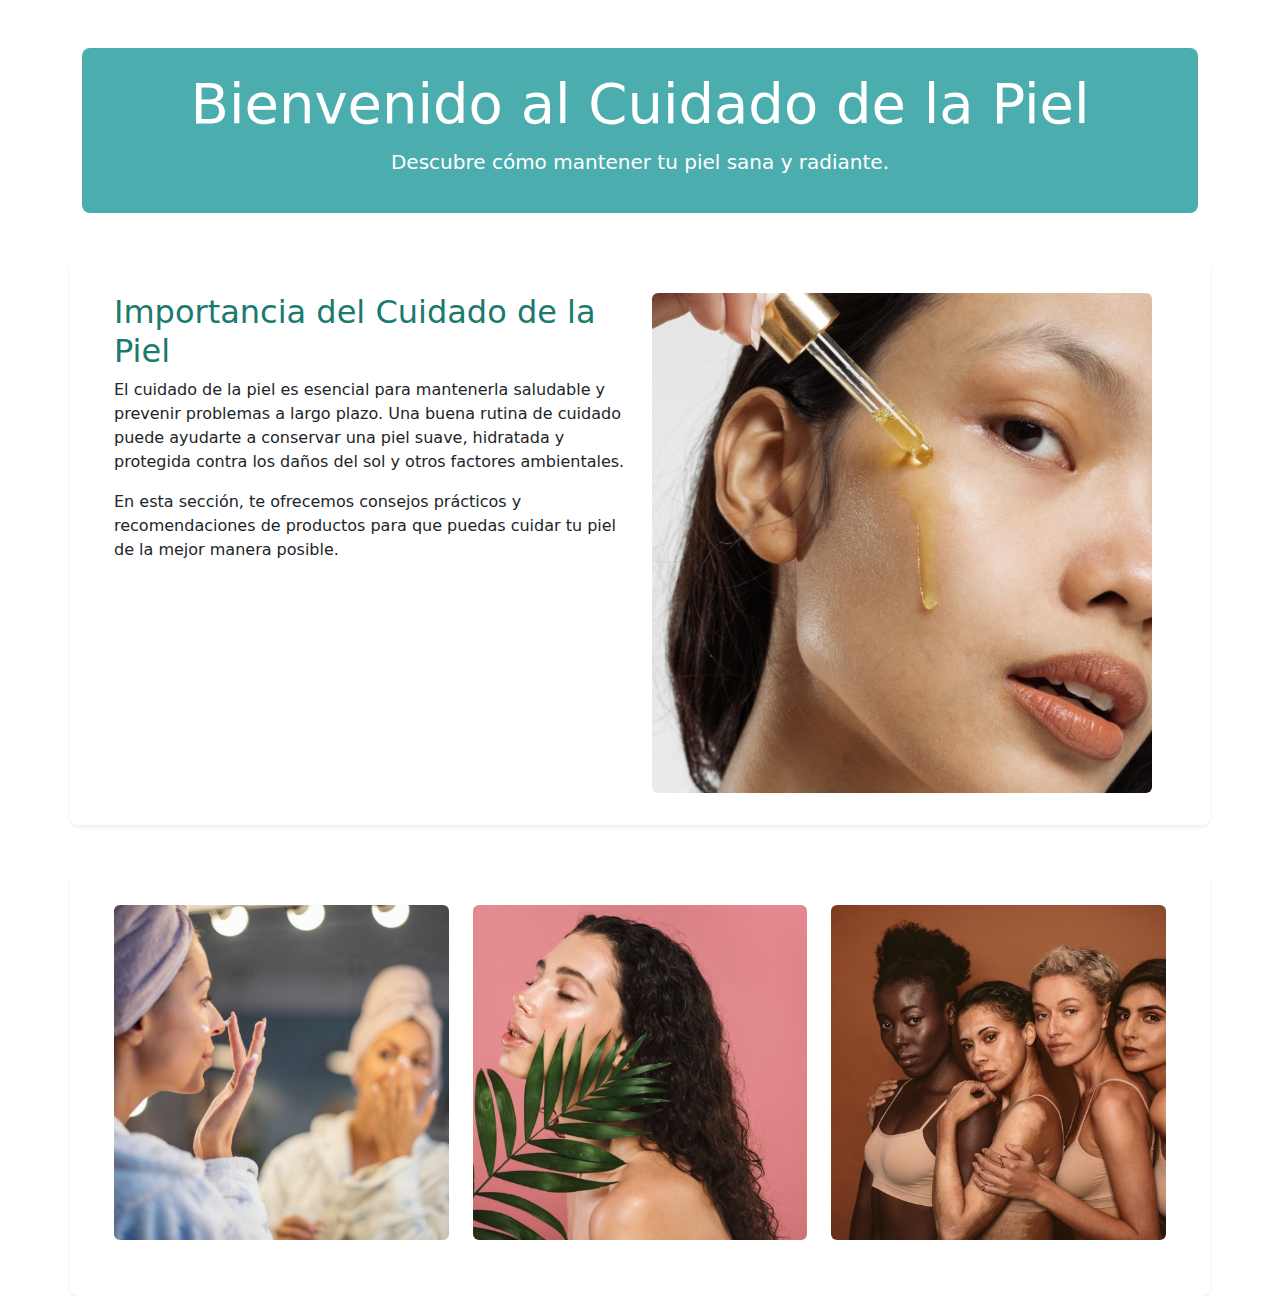
<file: index.html>
<!DOCTYPE html>
<html lang="en">
<head>
    <meta charset="UTF-8">
    <meta name="viewport" content="width=device-width, initial-scale=1.0">
    <link rel="stylesheet" href="./css/estilos.css">
    <link href="https://cdn.jsdelivr.net/npm/bootstrap@5.3.3/dist/css/bootstrap.min.css" rel="stylesheet" integrity="sha384-QWTKZyjpPEjISv5WaRU9OFeRpok6YctnYmDr5pNlyT2bRjXh0JMhjY6hW+ALEwIH" crossorigin="anonymous">
    <title>Bienvenido - Cuidado de la Piel</title>
</head>
<body>
    <div w3-include-html="navbar.html"></div>

    <div class="container mt-5">
        <header class="text-center mb-5">
            <h1 class="display-4">Bienvenido al Cuidado de la Piel</h1>
            <p class="lead">Descubre cómo mantener tu piel sana y radiante.</p>
        </header>

        <section class="row">
            <div class="col-md-6 mb-4">
                <h2>Importancia del Cuidado de la Piel</h2>
                <p>El cuidado de la piel es esencial para mantenerla saludable y prevenir problemas a largo plazo. Una buena rutina de cuidado puede ayudarte a conservar una piel suave, hidratada y protegida contra los daños del sol y otros factores ambientales.</p>
                <p>En esta sección, te ofrecemos consejos prácticos y recomendaciones de productos para que puedas cuidar tu piel de la mejor manera posible.</p>
            </div>
            <div class="col-md-6">
                <img src="img/imagen4.jpg" alt="Cuidado de la piel" class="img-fluid rounded">
            </div>
        </section>

        <section class="row mt-5">
            <div class="col-md-4 mb-4">
                <img src="img/cuidado-nocturno.jpg" alt="Productos de cuidado de la piel" class="img-fluid rounded">
            </div>
            <div class="col-md-4 mb-4">
                <img src="img/imagen8.jpg" alt="Rutina de cuidado de la piel" class="img-fluid rounded">
            </div>
            <div class="col-md-4 mb-4">
                <img src="img/imagen5.jpg" alt="Protección solar" class="img-fluid rounded">
            </div>
        </section>
    </div>

    <script src="https://cdn.jsdelivr.net/npm/bootstrap@5.3.3/dist/js/bootstrap.bundle.min.js" integrity="sha384-YvpcrYf0tY3lHB60NNkmXc5s9fDVZLESaAA55NDzOxhy9GkcIdslK1eN7N6jIeHz" crossorigin="anonymous"></script>
    <script src="https://www.w3schools.com/lib/w3.js"></script>
    <script>
        w3.includeHTML();
    </script>
</body>
</html>
</file>
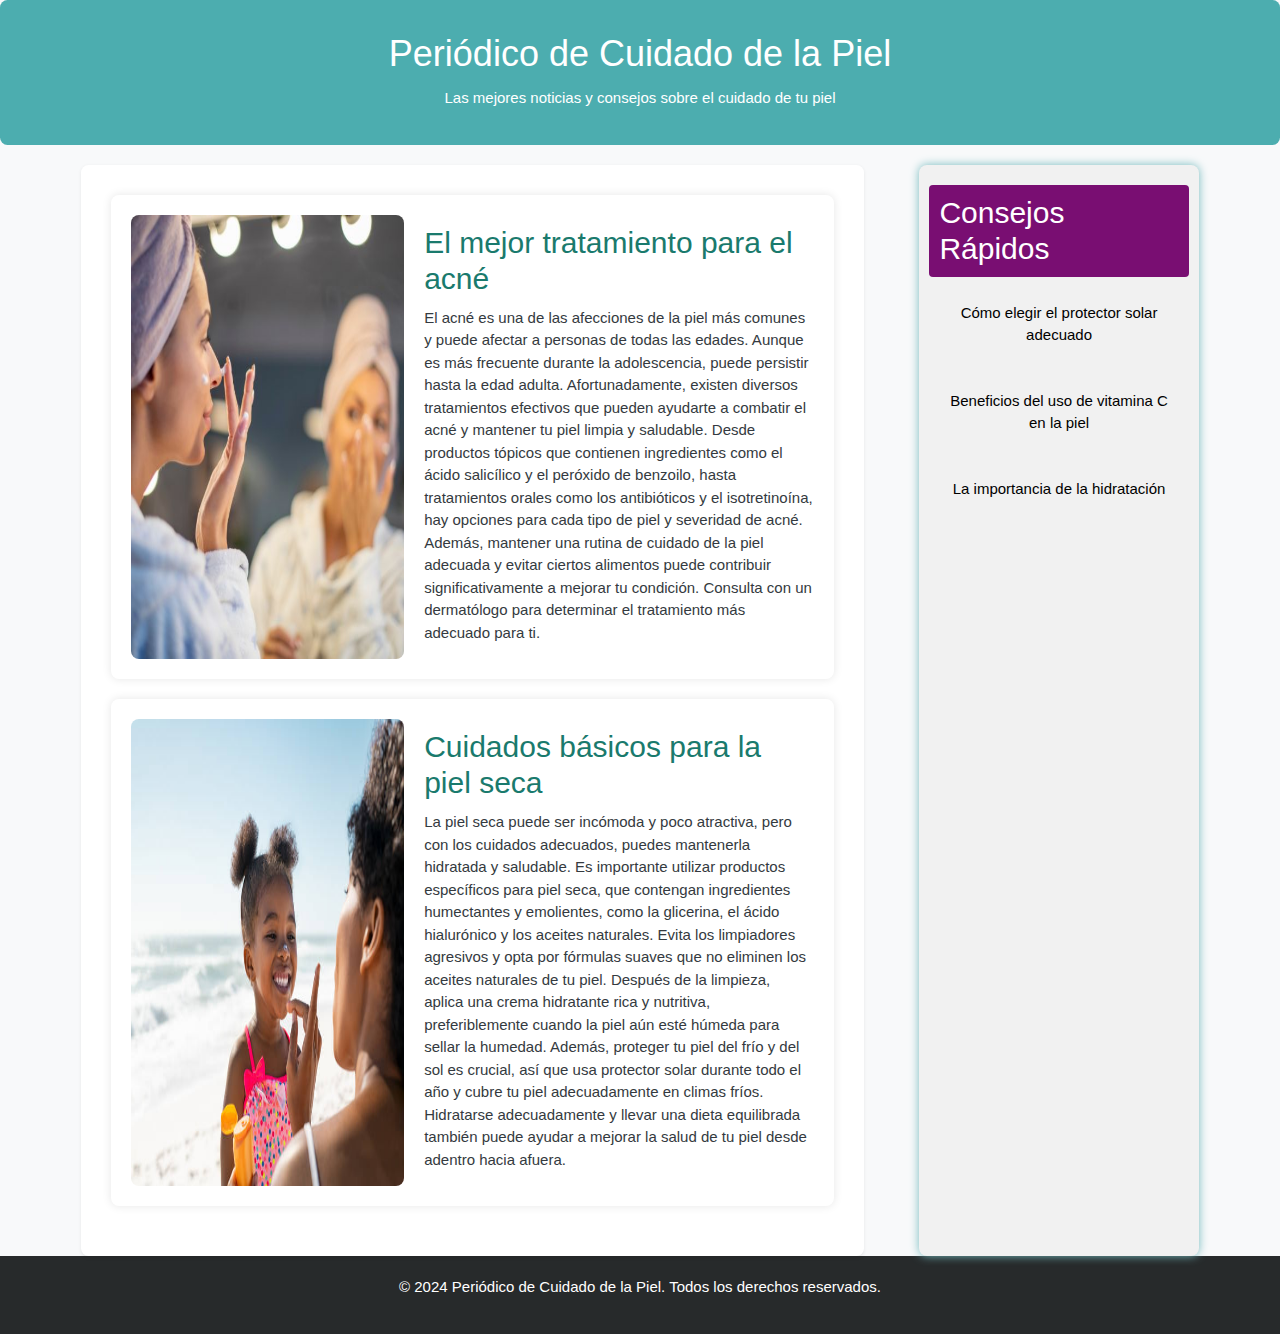
<file: page/Cuidado de la piel.html>
<!DOCTYPE html>
<html lang="es">
<head>
    <meta charset="UTF-8">
    <meta name="viewport" content="width=device-width, initial-scale=1.0">
    <title>Cuidado Diario de la Piel</title>
    <link href="https://cdn.jsdelivr.net/npm/bootstrap@5.3.3/dist/css/bootstrap.min.css" rel="stylesheet" integrity="sha384-QWTKZyjpPEjISv5WaRU9OFeRpok6YctnYmDr5pNlyT2bRjXh0JMhjY6hW+ALEwIH" crossorigin="anonymous">
    <link rel="stylesheet" href="../css/estilos.css">
    <link rel="stylesheet" href="https://www.w3schools.com/w3css/4/w3.css">
</head>
<body>
    <div w3-include-html="../navbar.html"></div>
<header>
        <h1>Periódico de Cuidado de la Piel</h1>
        <p>Las mejores noticias y consejos sobre el cuidado de tu piel</p>
    </header>
    <div class="container">
        <div class="main-content">
            <section class="articles">
                <article>
    <div class="article-content">
        <img src="../img/cuidado-nocturno.jpg" alt="Tratamiento para el acné" class="article-img">
        <div class="text-content">
            <h2>El mejor tratamiento para el acné</h2>
            <p>El acné es una de las afecciones de la piel más comunes y puede afectar a personas de todas las edades. Aunque es más frecuente durante la adolescencia, puede persistir hasta la edad adulta. Afortunadamente, existen diversos tratamientos efectivos que pueden ayudarte a combatir el acné y mantener tu piel limpia y saludable. Desde productos tópicos que contienen ingredientes como el ácido salicílico y el peróxido de benzoilo, hasta tratamientos orales como los antibióticos y el isotretinoína, hay opciones para cada tipo de piel y severidad de acné. Además, mantener una rutina de cuidado de la piel adecuada y evitar ciertos alimentos puede contribuir significativamente a mejorar tu condición. Consulta con un dermatólogo para determinar el tratamiento más adecuado para ti.</p>
        </div>
    </div>
</article>
<article>
    <div class="article-content">
        <img src="../img/proteccion-solar.jpg" alt="Cuidado para piel seca" class="article-img">
        <div class="text-content">
            <h2>Cuidados básicos para la piel seca</h2>
            <p>La piel seca puede ser incómoda y poco atractiva, pero con los cuidados adecuados, puedes mantenerla hidratada y saludable. Es importante utilizar productos específicos para piel seca, que contengan ingredientes humectantes y emolientes, como la glicerina, el ácido hialurónico y los aceites naturales. Evita los limpiadores agresivos y opta por fórmulas suaves que no eliminen los aceites naturales de tu piel. Después de la limpieza, aplica una crema hidratante rica y nutritiva, preferiblemente cuando la piel aún esté húmeda para sellar la humedad. Además, proteger tu piel del frío y del sol es crucial, así que usa protector solar durante todo el año y cubre tu piel adecuadamente en climas fríos. Hidratarse adecuadamente y llevar una dieta equilibrada también puede ayudar a mejorar la salud de tu piel desde adentro hacia afuera.</p>
        </div>
    </div>
</article>

            </section>
            <aside>
                <h2>Consejos Rápidos</h2>
                <ul>
                    <li><a href="#">Cómo elegir el protector solar adecuado</a></li>
                    <li><a href="#">Beneficios del uso de vitamina C en la piel</a></li>
                    <li><a href="#">La importancia de la hidratación</a></li>
                </ul>
            </aside>
        </div>
    </div>
    <footer>
        <p>&copy; 2024 Periódico de Cuidado de la Piel. Todos los derechos reservados.</p>
    </footer>
    
<script src="https://cdn.jsdelivr.net/npm/bootstrap@5.3.3/dist/js/bootstrap.bundle.min.js" integrity="sha384-YvpcrYf0tY3lHB60NNkmXc5s9fDVZLESaAA55NDzOxhy9GkcIdslK1eN7N6jIeHz" crossorigin="anonymous"></script>
    <script src="https://www.w3schools.com/lib/w3.js"></script>
    <script>
        w3.includeHTML();
    </script>

</body>
</html>
</file>
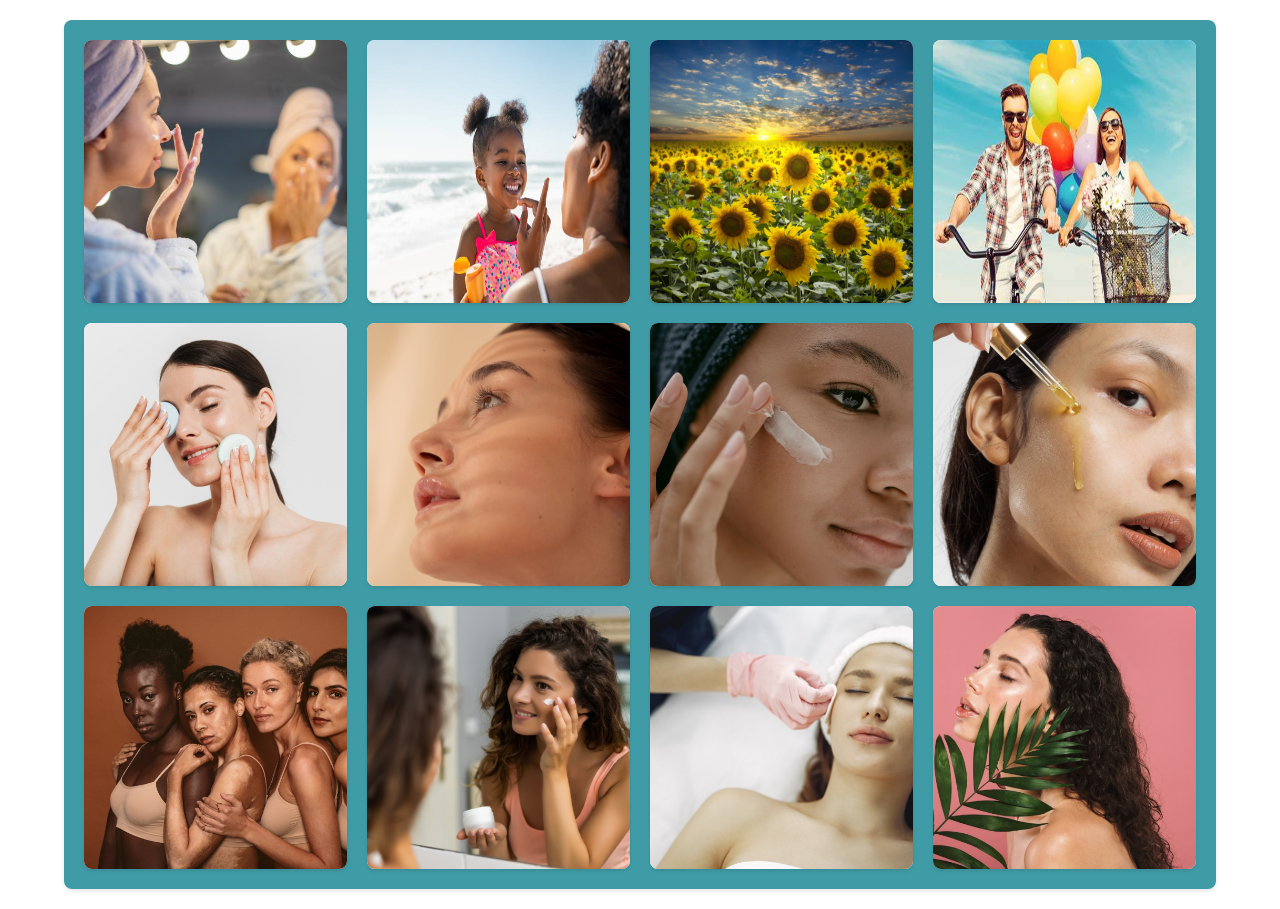
<file: page/Galeria Flex.html>
<!DOCTYPE html>
<html lang="en">
<head>
    <meta charset="UTF-8">
    <meta name="viewport" content="width=device-width, initial-scale=1.0">
    <link rel="stylesheet" href="../css/estilos.css">
    <link href="https://cdn.jsdelivr.net/npm/bootstrap@5.3.3/dist/css/bootstrap.min.css" rel="stylesheet" integrity="sha384-QWTKZyjpPEjISv5WaRU9OFeRpok6YctnYmDr5pNlyT2bRjXh0JMhjY6hW+ALEwIH" crossorigin="anonymous">
    <link rel="stylesheet" href="https://www.w3schools.com/w3css/4/w3.css">
    <title>Galeria flex - cuidado de la piel</title>
</head>
<body>
    <div w3-include-html="../navbar.html"></div>
     <div class="galeria">
        <div class="imagen"><img src="../img/cuidado-nocturno.jpg" alt="Imagen 1"></div>
        <div class="imagen"><img src="../img/proteccion-solar.jpg" alt="Imagen 2"></div>
        <div class="imagen"><img src="../img/imagen_flores.jpg" alt="Imagen 3"></div>
        <div class="imagen"><img src="../img/imagen.jfif" alt="Imagen 4"></div>
        <div class="imagen"><img src="../img/imagen1.jpg" alt="Imagen 5"></div>
        <div class="imagen"><img src="../img/imagen2.jpg" alt="Imagen 5"></div>
        <div class="imagen"><img src="../img/imagen3.jpg" alt="Imagen 5"></div>
        <div class="imagen"><img src="../img/imagen4.jpg" alt="Imagen 5"></div>
        <div class="imagen"><img src="../img/imagen5.jpg" alt="Imagen 5"></div>
        <div class="imagen"><img src="../img/imagen6.jpg" alt="Imagen 5"></div>
        <div class="imagen"><img src="../img/imagen7.jpg" alt="Imagen 5"></div>
        <div class="imagen"><img src="../img/imagen8.jpg" alt="Imagen 5"></div>
        
    </div>
    <script src="https://cdn.jsdelivr.net/npm/bootstrap@5.3.3/dist/js/bootstrap.bundle.min.js" integrity="sha384-YvpcrYf0tY3lHB60NNkmXc5s9fDVZLESaAA55NDzOxhy9GkcIdslK1eN7N6jIeHz" crossorigin="anonymous"></script>
    <script src="https://www.w3schools.com/lib/w3.js"></script>
    <script>
        w3.includeHTML();
    </script>
</body>
</html>
</file>
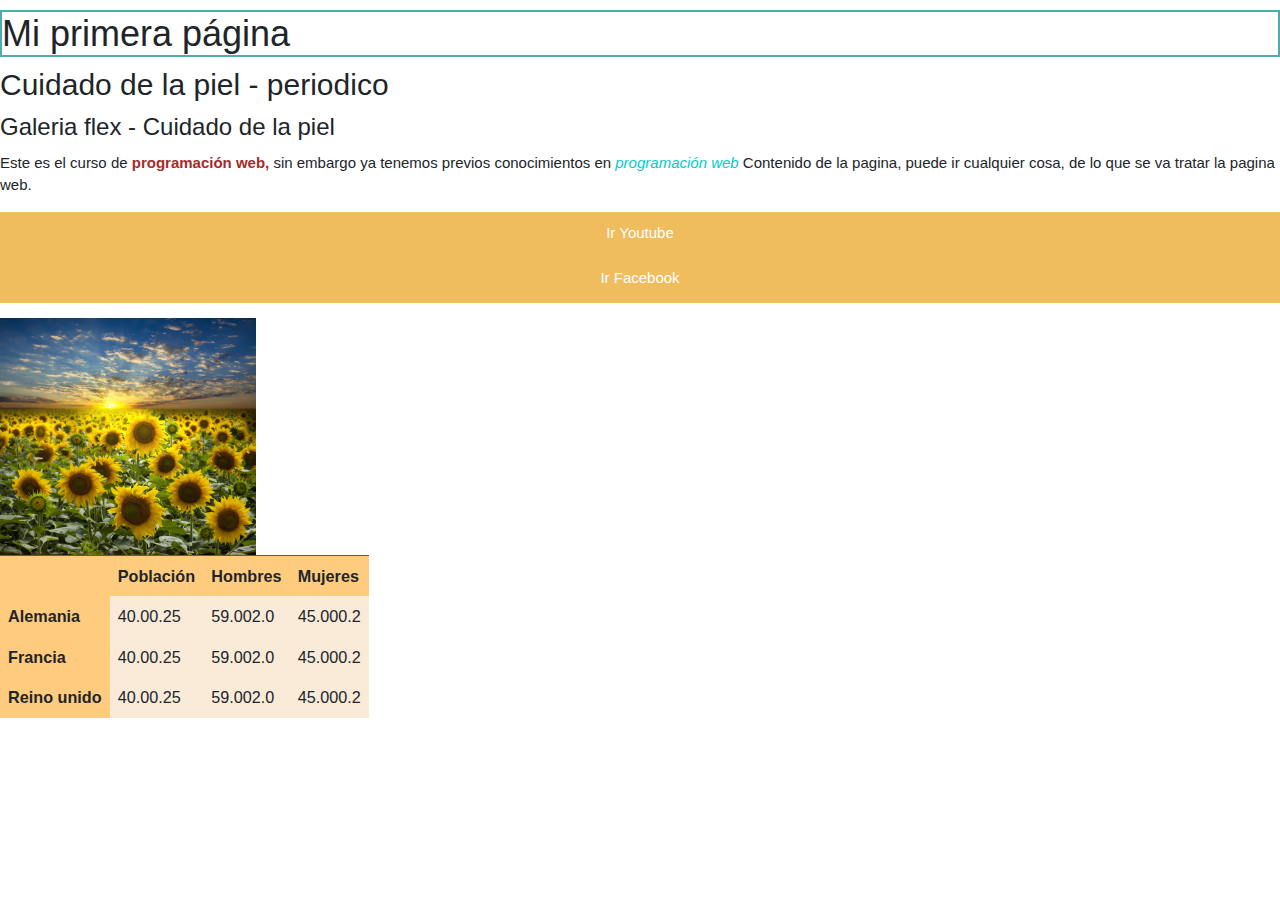
<file: page/Mi primera pagina.html>
<!DOCTYPE html>
<html lang="en">
<head>
    <meta charset="UTF-8">
    <meta name="viewport" content="width=device-width, initial-scale=1.0">
    <link rel="stylesheet" href="../css/estilos.css">
    <link href="https://cdn.jsdelivr.net/npm/bootstrap@5.3.3/dist/css/bootstrap.min.css" rel="stylesheet" integrity="sha384-QWTKZyjpPEjISv5WaRU9OFeRpok6YctnYmDr5pNlyT2bRjXh0JMhjY6hW+ALEwIH" crossorigin="anonymous">
    <link rel="stylesheet" href="https://www.w3schools.com/w3css/4/w3.css">
    <title>Mi primera pagina</title>
</head>
<body>
    <div w3-include-html="../navbar.html"></div>

    <h1>Mi primera página</h1>
    <h2>Cuidado de la piel - periodico</h2>
    <h3>Galeria flex - Cuidado de la piel</h3>

    <p>Este es el curso de <strong>programación web,</strong> sin embargo ya tenemos previos conocimientos en <em>programación web</em>
    Contenido de la pagina, puede ir cualquier cosa, de lo que se va tratar la pagina web.</p>
    <nav>
        <ul>
            <li><a href="https://www.youtube.com/#!:" target="_blank">Ir Youtube</a></li>
            <li><a href="https://es-la.facebook.com/" target="_blank">Ir Facebook</a></li>
        </ul>
    </nav>
    <img src="../img/imagen_flores.jpg" alt="Este es una imagen de flores" width="20%" height="20%">

    <table>
        <tr>
            <th></th>
            <th>Población</th>
            <th>Hombres</th>
            <th>Mujeres</th>
        </tr>
        <th>Alemania</th>
        <td>40.00.25</td>
        <td>59.002.0</td>
        <td>45.000.2</td>

        <tr>
        <th>Francia</th>
        <td>40.00.25</td>
        <td>59.002.0</td>
        <td>45.000.2</td>
    </tr>

    <tr>
        <th>Reino unido</th>
        <td>40.00.25</td>
        <td>59.002.0</td>
        <td>45.000.2</td>
    </tr>
    </table>

    <script src="https://cdn.jsdelivr.net/npm/bootstrap@5.3.3/dist/js/bootstrap.bundle.min.js" integrity="sha384-YvpcrYf0tY3lHB60NNkmXc5s9fDVZLESaAA55NDzOxhy9GkcIdslK1eN7N6jIeHz" crossorigin="anonymous"></script>
    <script src="https://www.w3schools.com/lib/w3.js"></script>
    <script>
        w3.includeHTML();
    </script>
</body>
</html>
</file>
<file: css/estilos.css>
body {font-family: Arial, Helvetica, sans-serif;}
h1 {font-size: 2.0em;}
h1 {border: solid 2px #4cadaf}
em {color: rgb(4, 202, 202);}
strong { color: brown;}

ul {list-style-type: none;
    margin: 0;
    padding: 0;
    display: flex;
    flex-direction: column;

}
li{ flex-grow: 1;}
a{ display: block;
    padding: 1em;
    background-color: #ffcc7f;
    text-align: center;
    margin-bottom: 0.2em;
    text-decoration: none;
    color: black;

}
a:hover {background-color: rgb(43, 159, 226)}

table {
    padding: 0px;
    margin: 0px;
    border-spacing: 0px;
    font-family: 'Franklin Gothic Medium', 'Arial Narrow', Arial, sans-serif;
    font-size: 1.08em;
    border-top-width: 1px;
    border-top-style: solid;
    border-top-color: blueviolet;
}

th , td {
    padding: 0.5em;
    border-bottom-width: solid;
    border-bottom-color:#333 ;
}

th{
    background-color: #ffcc7f;
}
td{
    background-color: rgb(250, 235, 217);
}

/*PAGINA DE BIENVENIDA*/ 

body {
    font-family: Arial, sans-serif;
    background-color: #f8f9fa;
    color: #343a40;
}

header {
    background-color: #25736b;
    color: white;
    padding: 2rem;
    border-radius: 0.5rem;
}

section {
    background-color: white;
    padding: 2rem;
    border-radius: 0.5rem;
    box-shadow: 0 0.125rem 0.25rem rgba(0, 0, 0, 0.075);
}

section h2 {
    color: #1a7a6d;
}



/*Mi primera pagina ESTILOS*/ 

header, footer {
    background-color: #f8f9fa;
    padding: 20px;
    text-align: center;
}

header {
    background-color: #4cadaf;
    color: white;
}

footer {
    background-color: #272a2b; 
    color: white;
}

nav ul {
    list-style-type: none;
    padding: 0;
    display: flex;
    justify-content: center;
    background-color: #eeba59f7;
}

nav ul li {
    margin: 0 10px;
}

nav ul li a {
    color: white;
    text-decoration: none;
    padding: 10px;
    display: block;
}

nav ul li a:hover {
    background-color: #a9e5e5;
}

.container {
    margin-top: 20px;
}

.main-content {
    display: flex;
    justify-content: space-between;
}

.articles {
    width: 70%;
}

.articles article {
    background-color: #ffffff;
    margin-bottom: 20px;
    padding: 20px;
    border-radius: 8px;
    box-shadow: 0 0 10px rgba(0, 0, 0, 0.1);
}

.article-content {
    display: flex;
    flex-direction: row;
    gap: 20px;
}

.article-img {
    width: 40%;
    height: auto;
    border-radius: 8px;
}

.text-content {
    flex-grow: 1;
}

aside {
    background-color: #f1f1f1;
    padding: 10px;
    width: 25%;
    border-radius: 8px;
    box-shadow: 0 0 10px rgb(116, 186, 190);
}

aside h2 {
    background-color: #790e72; 
    padding: 10px;
    border-radius: 4px;
    color: white;
}

aside ul {
    list-style-type: none;
    padding: 0;
}

aside ul li {
    margin-bottom: 10px;
}

aside ul li a {
    text-decoration: none;
    color: #000000;
}

aside ul li a:hover {
    text-decoration: underline;
}

/*IMAGENES FLEX*/

/* Estilo del contenedor de la galería */
.galeria {
    display: flex;
    flex-wrap: wrap;
    justify-content: space-around;
    width: 90%;
    margin: 20px auto;
    background-color: #3f9ca6;
    padding: 10px;
    border-radius: 8px;
    box-shadow: 0 2px 4px rgba(0, 0, 0, 0.1);
}

/* Estilo de cada imagen dentro de la galería */
.galeria .imagen {
    flex: 1 1 calc(25% - 20px); /* Ajusta el tamaño de las imágenes */
    margin: 10px;
    background-color: #fff;
    border-radius: 8px;
    overflow: hidden;
    box-shadow: 0 2px 4px rgba(0, 0, 0, 0.1);
}

.galeria .imagen img {
    width: 100%;
    height: 100%;
    display: block;

}
</file>
